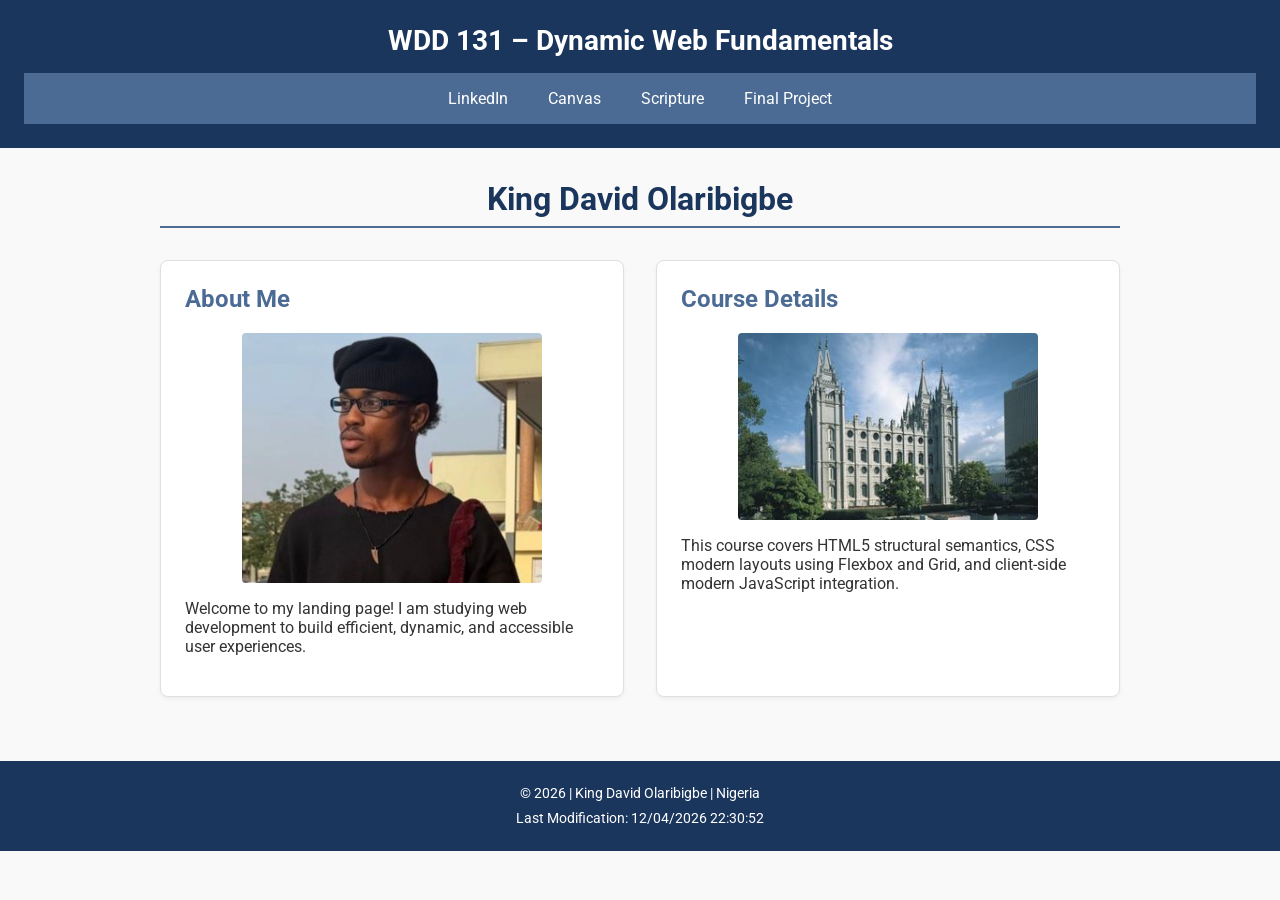
<file: index.html>
<!DOCTYPE html>
<html lang="en">
<head>
    <meta charset="UTF-8">
    <meta name="viewport" content="width=device-width, initial-scale=1.0">
    <title>WDD 131 – Dynamic Web Fundamentals – King David Olaribigbe</title>
    <meta name="description" content="WDD 131 – Dynamic Web Fundamentals, King David Olaribigbe, landing page containing course info, profile links, and script testing elements.">
    <meta name="author" content="King David Olaribigbe">
    <link rel="preconnect" href="https://fonts.googleapis.com">
    <link rel="preconnect" href="https://fonts.gstatic.com" crossorigin>
    <link href="https://fonts.googleapis.com/css2?family=Roboto:wght@400;700&display=swap" rel="stylesheet">
    <link rel="stylesheet" href="styles/base.css">
    <script src="scripts/getdates.js" defer></script>
</head>
<body>
    <header>
        <span id="course-title">WDD 131 – Dynamic Web Fundamentals</span>
        <nav>
            <a href="https://www.linkedin.com/in/olaribigbeking" target="_blank">LinkedIn</a>
            <a href="https://byupw.instructure.com/" target="_blank">Canvas</a>
            <a href="https://www.churchofjesuschrist.org/study/scriptures/bofm/1-ne/3?lang=eng&id=p7#p7" target="_blank">Scripture</a>
            <a href="project/index.html">Final Project</a>
        </nav>
    </header>

    <main>
        <h1>King David Olaribigbe</h1>
        <div class="grid-container">
            <section class="card">
                <h2>About Me</h2>
                <img src="images/profile.jpg" alt="King David Olaribigbe profile photo" width="300" height="200">
                <p>Welcome to my landing page! I am studying web development to build efficient, dynamic, and accessible user experiences.</p>
            </section>
            
            <section class="card">
                <h2>Course Details</h2>
                <img src="images/salt-lake-temple.jpg" alt="Web development graphic placeholder" width="300" height="200">
                <p>This course covers HTML5 structural semantics, CSS modern layouts using Flexbox and Grid, and client-side modern JavaScript integration.</p>
            </section>
        </div>
    </main>

    <footer>
        <p>&copy; <span id="currentyear"></span> | King David Olaribigbe | Nigeria</p>
        <p id="lastModified"></p>
    </footer>
</body>
</html>
</file>
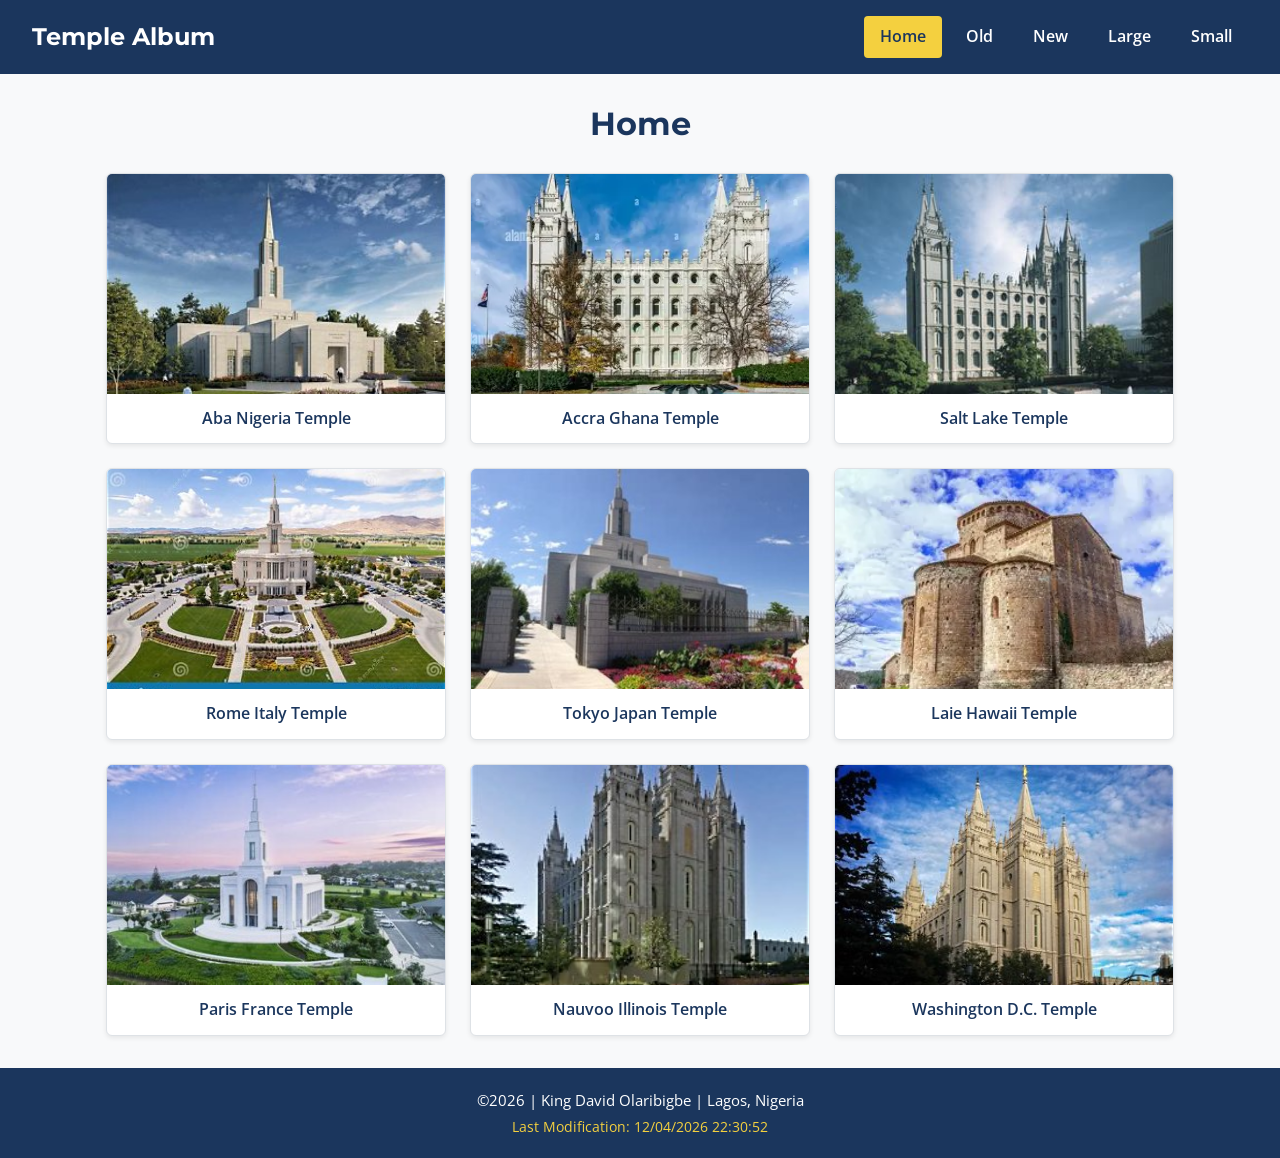
<file: temples.html>
<!DOCTYPE html>
<html lang="en">

<head>
    <meta charset="UTF-8">
    <meta name="viewport" content="width=device-width, initial-scale=1.0">
    <meta name="description" content="WDD 131 - Dynamic Web Fundamentals - Temple Picture Album">
    <meta name="author" content="King David Olaribigbe">
    <title>Temple Album - WDD 131</title>

    <!-- Google Fonts -->
    <link rel="preconnect" href="https://fonts.googleapis.com">
    <link rel="preconnect" href="https://fonts.gstatic.com" crossorigin>
    <link
        href="https://fonts.googleapis.com/css2?family=Montserrat:wght@600;700&family=Open+Sans:wght@400;600&display=swap"
        rel="stylesheet">


    <!-- Mobile-First CSS Order -->
    <link rel="stylesheet" href="styles/temples.css">
    <link rel="stylesheet" href="styles/temples-large.css">

    <!-- Deferred JavaScript -->
    <script src="scripts/temples.js" defer></script>
</head>

<body>
    <header>
        <span class="site-title">Temple Album</span>
        <button id="menu" aria-label="Toggle Navigation Menu"></button>
        <nav class="navigation">
            <a href="#" class="active">Home</a>
            <a href="#">Old</a>
            <a href="#">New</a>
            <a href="#">Large</a>
            <a href="#">Small</a>
        </nav>
    </header>

    <main>
        <h1>Home</h1>
        <div class="gallery">
            <figure>
                <img src="images/aba-nigeria-temple.jpg" alt="Aba Nigeria Temple" loading="lazy" width="400"
                    height="250">
                <figcaption>Aba Nigeria Temple</figcaption>
            </figure>
            <figure>
                <img src="images/accra-ghana-temple.webp" alt="Accra Ghana Temple" loading="lazy" width="400"
                    height="250">
                <figcaption>Accra Ghana Temple</figcaption>
            </figure>
            <figure>
                <img src="images/salt-lake-temple.jpg" alt="Salt Lake Temple" loading="lazy" width="400" height="250">
                <figcaption>Salt Lake Temple</figcaption>
            </figure>
            <figure>
                <img src="images/rome-italy-temple.jpg" alt="Rome Italy Temple" loading="lazy" width="400" height="250">
                <figcaption>Rome Italy Temple</figcaption>
            </figure>
            <figure>
                <img src="images/tokyo-japan-temple.jpg" alt="Tokyo Japan Temple" loading="lazy" width="400"
                    height="250">
                <figcaption>Tokyo Japan Temple</figcaption>
            </figure>
            <figure>
                <img src="images/laie-hawaii-temple.webp" alt="Laie Hawaii Temple" loading="lazy" width="400"
                    height="250">
                <figcaption>Laie Hawaii Temple</figcaption>
            </figure>
            <figure>
                <img src="images/paris-france-temple.jpg" alt="Paris France Temple" loading="lazy" width="400"
                    height="250">
                <figcaption>Paris France Temple</figcaption>
            </figure>
            <figure>
                <img src="images/nauvoo-illinois-temple.jpg" alt="Nauvoo Illinois Temple" loading="lazy" width="400"
                    height="250">
                <figcaption>Nauvoo Illinois Temple</figcaption>
            </figure>
            <figure>
                <img src="images/washington-dc-temple.jpg" alt="Washington D.C. Temple" loading="lazy" width="400"
                    height="250">
                <figcaption>Washington D.C. Temple</figcaption>
            </figure>
        </div>
    </main>

    <footer>
        <p>&copy;<span id="currentyear"></span> | King David Olaribigbe | Lagos, Nigeria</p>
        <p id="lastModified"></p>
    </footer>
</body>

</html>
</file>
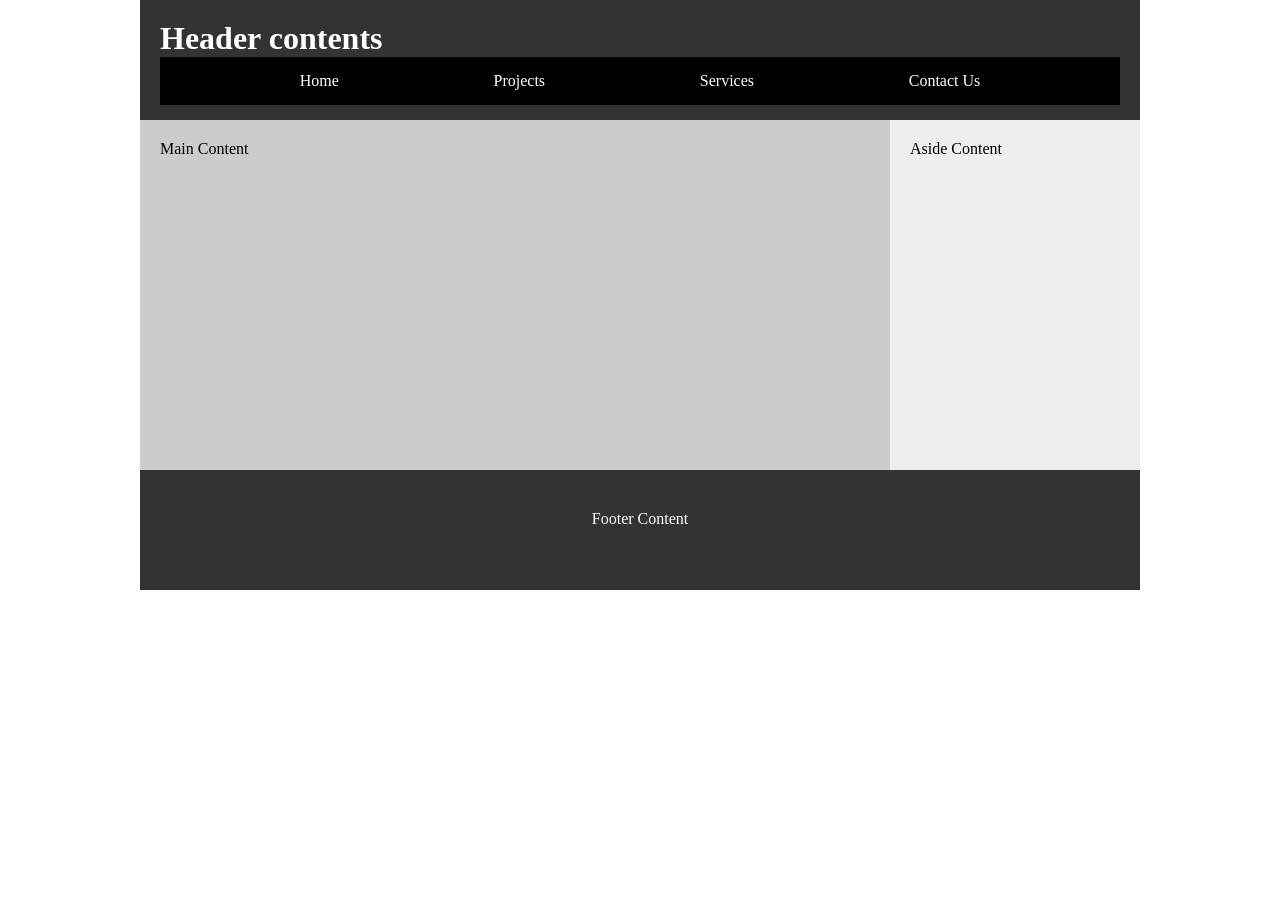
<file: week01/basic-layout.html>
<!DOCTYPE html>
<html lang="en">

<head>
    <meta charset="UTF-8">
    <meta name="viewport" content="width=device-width, initial-scale=1.0">
    <title>King David Olaribigbe | WDD131</title>
    <link rel="stylesheet" href="styles/layout.css">
    <meta name="description" content="King David Olaribigbe's WDD131 first week basic layout assignment.">
    <meta name="author" content="King David Olaribigbe">
</head>

<body>
    <header>
        <h1>Header contents</h1>
        <nav>
            <ul>
                <li><a href="#">Home</a></li>
                <li><a href="#">Projects</a></li>
                <li><a href="#">Services</a></li>
                <li><a href="#">Contact Us</a></li>
            </ul>
        </nav>
    </header>

    <div class="content">
        <main>
            <p>Main Content</p>
        </main>

        <aside>
            <p>Aside Content</p>
        </aside>
    </div>

    <footer>
        <p>Footer Content</p>
    </footer>
</body>

</html>
</file>
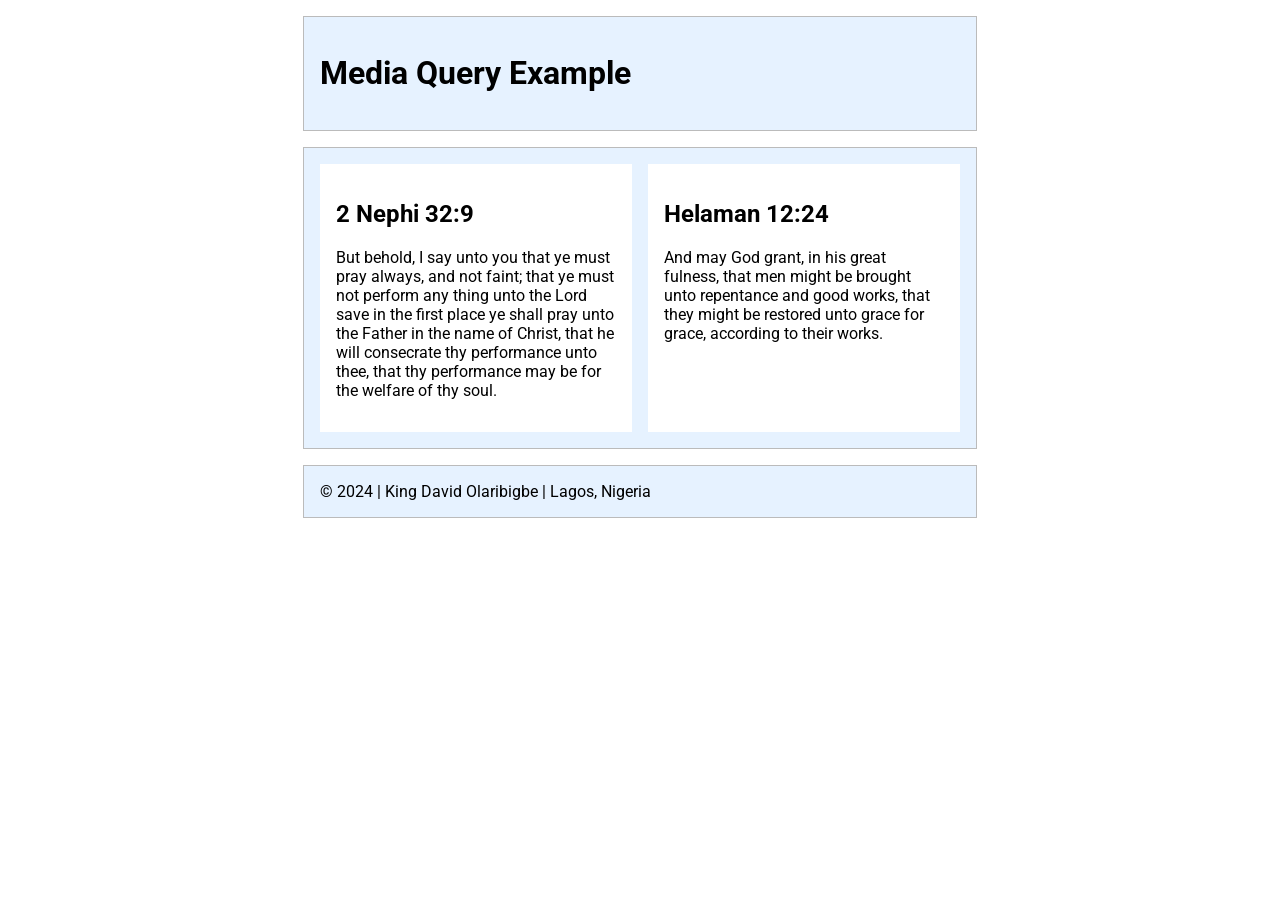
<file: week02/media-query.html>
<!DOCTYPE html>
<html lang="en">

<head>
    <meta charset="UTF-8">
    <meta name="viewport" content="width=device-width, initial-scale=1.0">
    <title>King David Olaribigbe | WDD131</title>
    <link rel="stylesheet" href="styles/media-query.css">
    <link rel="stylesheet" href="styles/media-query-large.css">
    <meta name="description" content="King David Olaribigbe's WDD131 first week basic layout assignment.">
    <meta name="author" content="King David Olaribigbe">
    <link rel="preconnect" href="https://fonts.googleapis.com">
    <link rel="preconnect" href="https://fonts.gstatic.com" crossorigin>
    <link href="https://fonts.googleapis.com/css2?family=Roboto:wght@400;700&display=swap" rel="stylesheet">
</head>

<body>
    <header>
        <h1>Media Query Example</h1>
    </header>
    <main>
        <section>
            <h2>2 Nephi 32:9</h2>
            <p>But behold, I say unto you that ye must pray always, and not faint; that ye must not perform any thing
                unto the Lord save in the first place ye shall pray unto the Father in the name of Christ, that he will
                consecrate thy performance unto thee, that thy performance may be for the welfare of thy soul.</p>
        </section>

        <section>
            <h2>Helaman 12:24</h2>
            <p>And may God grant, in his great fulness, that men might be brought unto repentance and good works, that
                they might be restored unto grace for grace, according to their works.</p>
        </section>
    </main>
    <footer>
        &copy; 2024 | King David Olaribigbe | Lagos, Nigeria
    </footer>

</body>

</html>
</file>
<file: styles/base.css>
:root {
    --primary-color: #1b365d;
    --secondary-color: #4b6b94;
    --accent-color: #f4f6f9;
    --text-color: #333333;
    --white: #ffffff;
}

body {
    font-family: 'Roboto', sans-serif;
    margin: 0;
    padding: 0;
    color: var(--text-color);
    background-color: #f9f9f9;
}

header {
    background-color: var(--primary-color);
    color: var(--white);
    padding: 1.5rem;
    text-align: center;
}

#course-title {
    display: block;
    font-size: 1.75rem;
    font-weight: 700;
    margin-bottom: 1rem;
}

nav {
    display: flex;
    justify-content: center;
    gap: 1.5rem;
    background-color: var(--secondary-color);
    padding: 0.75rem;
}

nav a {
    color: var(--white);
    text-decoration: none;
    font-weight: 400;
    padding: 0.25rem 0.5rem;
    transition: background-color 0.3s ease, text-shadow 0.3s ease;
}

/* Hover effects chosen strictly to avoid shifting content layout geometry */
nav a:hover {
    background-color: var(--primary-color);
    text-shadow: 1px 1px 2px rgba(0,0,0,0.5);
    text-decoration: underline;
}

main {
    max-width: 960px;
    margin: 2rem auto;
    padding: 0 1rem;
}

h1 {
    text-align: center;
    color: var(--primary-color);
    border-bottom: 2px solid var(--secondary-color);
    padding-bottom: 0.5rem;
}

.grid-container {
    display: grid;
    grid-template-columns: repeat(auto-fit, minmax(300px, 1fr));
    gap: 2rem;
    margin-top: 2rem;
}

.card {
    background-color: var(--white);
    border: 1px solid #e0e0e0;
    border-radius: 8px;
    padding: 1.5rem;
    box-shadow: 0 2px 4px rgba(0,0,0,0.05);
}

.card h2 {
    color: var(--secondary-color);
    margin-top: 0;
}

.card img {
    display: block;
    max-width: 100%;
    height: auto;
    max-height: 250px; 
    object-fit: cover; 
    border-radius: 4px;
    margin: 1rem auto;
}

footer {
    background-color: var(--primary-color);
    color: var(--white);
    text-align: center;
    padding: 1rem;
    margin-top: 4rem;
    font-size: 0.9rem;
}

footer p {
    margin: 0.5rem 0;
}
</file>
<file: styles/temples.css>
* {
  margin: 0;
  padding: 0;
  box-sizing: border-box;
}

body {
  font-family: 'Open Sans', sans-serif;
  background-color: #f8f9fa;
  color: #212529;
  line-height: 1.6;
}

h1, .site-title {
  font-family: 'Montserrat', sans-serif;
}

header {
  background-color: #1b365d; /* Deep Navy - high contrast with white text */
  color: #ffffff;
  padding: 1rem;
  display: flex;
  flex-wrap: wrap;
  justify-content: space-between;
  align-items: center;
}

.site-title {
  font-size: 1.5rem;
  font-weight: 700;
}

#menu {
  font-size: 1.8rem;
  border: none;
  background: none;
  color: #ffffff;
  cursor: pointer;
  padding: 0.25rem 0.5rem;
}

#menu::before {
  content: "☰";
}

#menu.open::before {
  content: "✖";
}

.navigation {
  display: none; /* Hidden by default on mobile */
  flex-direction: column;
  width: 100%;
  margin-top: 1rem;
}

.navigation.open {
  display: flex; /* Shown when toggled via JS */
}

.navigation a {
  color: #ffffff;
  text-decoration: none;
  text-align: center;
  padding: 0.75rem;
  font-weight: 600;
  transition: background-color 0.3s ease, color 0.3s ease;
}

.navigation a:hover,
.navigation a.active {
  background-color: #f4d03f; /* Gold accent */
  color: #1b365d; /* High contrast text on hover */
}

main {
  max-width: 1100px;
  margin: 1.5rem auto;
  padding: 0 1rem;
}

h1 {
  text-align: center;
  margin-bottom: 1.5rem;
  color: #1b365d;
}

.gallery {
  display: grid;
  grid-template-columns: 1fr; /* Single column on mobile */
  gap: 1.5rem;
}

figure {
  background-color: #ffffff;
  border: 1px solid #dee2e6;
  border-radius: 6px;
  overflow: hidden;
  box-shadow: 0 2px 5px rgba(0, 0, 0, 0.08);
  text-align: center;
}

figure img {
  width: 100%;
  height: 220px;
  object-fit: cover;
  display: block;
}

figcaption {
  padding: 0.75rem;
  font-weight: 600;
  color: #1b365d;
}

footer {
  background-color: #1b365d;
  color: #ffffff;
  text-align: center;
  padding: 1.25rem 1rem;
  margin-top: 2rem;
  font-size: 0.95rem;
}

#lastModified {
  color: #f4d03f;
  font-size: 0.85rem;
  margin-top: 0.25rem;
}
</file>
<file: styles/temples-large.css>
/* Larger Views (768px and up) */
@media screen and (min-width: 768px) {
  header {
    flex-wrap: nowrap;
    padding: 1rem 2rem;
  }

  /* Hide hamburger button on larger screens */
  #menu {
    display: none;
  }

  /* Horizontal Flex Navigation */
  .navigation {
    display: flex;
    flex-direction: row;
    width: auto;
    margin-top: 0;
    gap: 0.5rem;
  }

  .navigation a {
    padding: 0.5rem 1rem;
    border-radius: 4px;
  }

  /* Responsive Multi-Column Grid */
  .gallery {
    grid-template-columns: repeat(auto-fit, minmax(280px, 1fr));
  }
}
</file>
<file: week01/styles/layout.css>
* {
    margin: 0;
    padding: 0;
    box-sizing: border-box;
}

body {
    max-width: 1000px;
    margin: 0 auto;
}

header {
    background-color: #333;
    color: white;
    height: 120px;
    padding: 20px;
}

nav {
    background-color: black;
}

nav ul {
    display: flex;
    justify-content: space-evenly;
    list-style: none;
}

nav a {
    color: white;
    text-decoration: none;
    display: block;
    padding: 15px;
}

.content {
    display: grid;
    grid-template-columns: 3fr 1fr;
    min-height: 350px;
}

main {
    background-color: #ccc;
    padding: 20px;
}

aside {
    background-color: #eee;
    padding: 20px;
}

footer {
    background-color: #333;
    color: white;
    text-align: center;
    padding: 40px;
    min-height: 120px;
}
</file>
<file: week02/styles/media-query.css>
body {
  font-family: 'Roboto', sans-serif;
}

header, main, footer {
  max-width: 640px;
  margin: 1rem auto;
  border: 1px solid #bbb;
  padding: 1rem;
  background-color: #e6f2ff;
}

main {
  display: grid;
  grid-template-columns: 1fr;
  gap: 1rem;
}

section {
  padding: 1rem;
  background-color: #fff;
}
</file>
<file: week02/styles/media-query-large.css>
@media screen and (min-width: 500px) {
    main {
        grid-template-columns: 1fr 1fr;
    }
}
</file>
